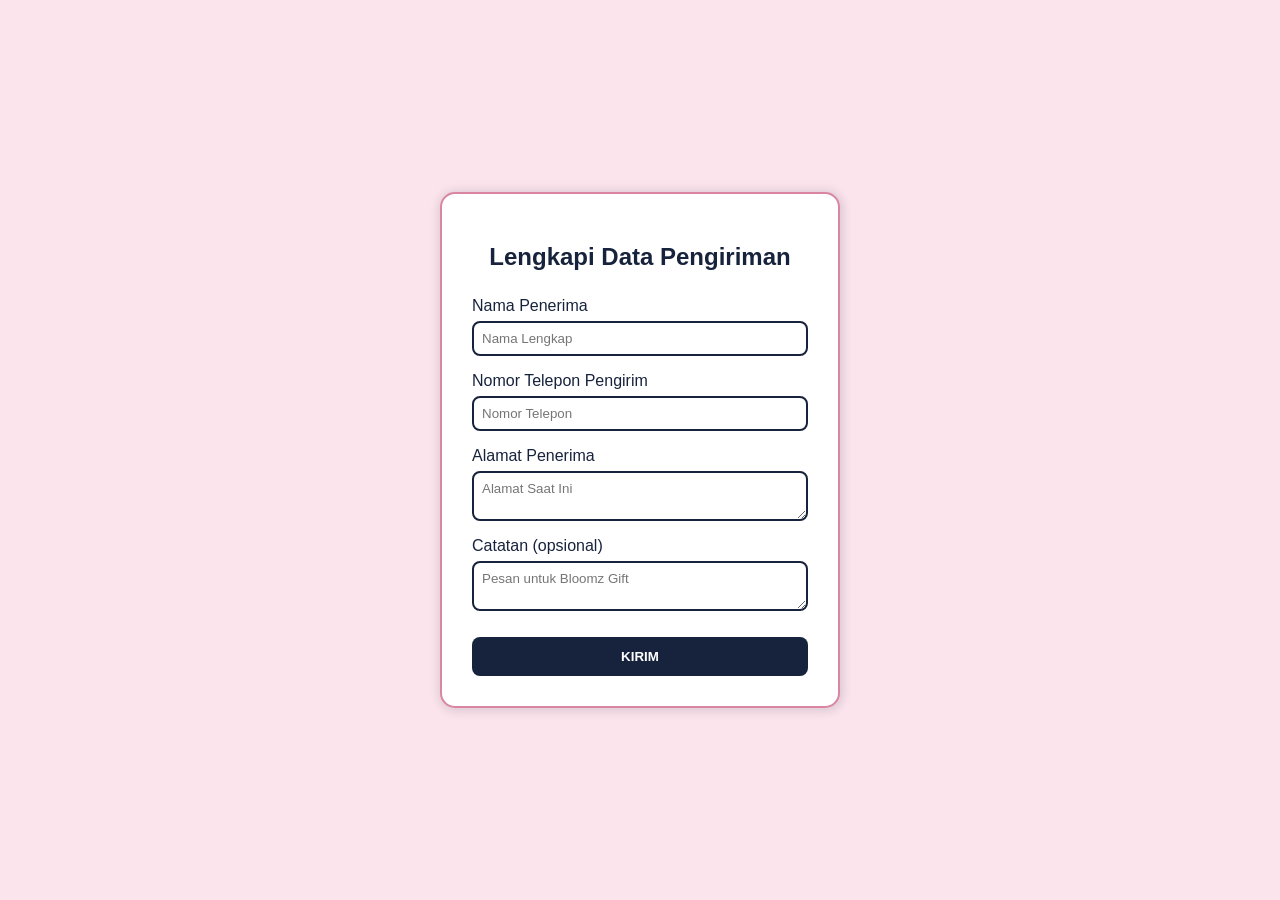
<file: html/redeem.html>
<!DOCTYPE html>
<html lang="id">

<head>
    <meta charset="UTF-8">
    <meta name="viewport" content="width=device-width, initial-scale=1.0">
    <link rel="icon" href="https://i.ibb.co.com/nNfMqxM2/Untitled350-20260828110618.png">
    <!-- css khusus halaman redeem -->
    <link rel="stylesheet" href="../css/redeem.css">
    <title>redeem - Bloomz Gift</title>
</head>

<body>
    <main>
        <!-- form isi data pengiriman setelah redeem token -->
        <form id="form-redeem">
            <h2>Lengkapi Data Pengiriman</h2>
            <!-- input nama penerima -->
            <label for="input-nama">Nama Penerima</label>
            <input type="text" id="input-nama" name="nama" placeholder="Nama Lengkap" required>

            <!-- input nomor telepon -->
            <label for="input-telepon">Nomor Telepon Pengirim</label>
            <input type="tel" id="input-telepon" name="telepon" placeholder="Nomor Telepon" required>

            <!-- input alamat penerima -->
            <label for="input-alamat">Alamat Penerima</label>
            <textarea id="input-alamat" name="alamat" placeholder="Alamat Saat Ini" required></textarea>

            <!-- catatan tambahan, boleh kosong -->
            <label for="input-catatan">Catatan (opsional)</label>
            <textarea id="input-catatan" name="catatan" placeholder="Pesan untuk Bloomz Gift"></textarea>

            <!-- tombol kirim form -->
            <button type="submit">Kirim</button>
        </form>
    </main>
    <script src="../js/redeem.js"></script>
</body>

</html>
</file>
<file: css/redeem.css>
* {
    font-family: "Google Sans", sans-serif;
    /* tambahan global, cegah masalah width serupa di elemen lain */
    box-sizing: border-box;
}

body {
    background-color: #fce4ec;
    margin: 0;
    /* teks di halaman gak bisa diblok/diselect */
    user-select: none;
}

main {
    /* tinggi penuh satu layar, form ditengahin */
    min-height: 100vh;
    display: flex;
    align-items: center;
    justify-content: center;
    padding: 20px;
}

/* kotak form redeem */
#form-redeem {
    background-color: white;
    border-radius: 15px;
    box-shadow: 1px 1px 10px 2px rgba(23, 35, 60, 0.15);
    padding: 30px;
    /* biar gak kelebaran di layar besar */
    max-width: 400px;
    width: 100%;
    /* isi form ditumpuk ke bawah */
    display: flex;
    flex-direction: column;
    gap: 6px;
    border: 2px solid #da86a2;
}

#form-redeem h2 {
    color: #17233c;
    margin-bottom: 10px;
    text-align: center;
}

#form-redeem label {
    color: #17233c;
    margin-top: 10px;
}

/* input dan textarea di form */
#form-redeem input,
#form-redeem textarea {
    width: 100%;
    border: 2px solid #17233c;
    border-radius: 8px;
    padding: 8px;
    /* biar font ikutan sama, bukan default browser */
    font-family: inherit;
}

/* warna background berubah pas fokus atau disorot mouse */
#form-redeem input:focus,
#form-redeem textarea:focus,
#form-redeem input:hover,
#form-redeem textarea:hover {
    background-color: #fff9f7;
}

/* tombol kirim */
#form-redeem button {
    margin-top: 20px;
    background-color: #17233c;
    color: white;
    border: none;
    border-radius: 8px;
    padding: 12px;
    font-weight: 600;
    cursor: pointer;
    text-transform: uppercase;
}

#form-redeem button:hover {
    background-color: #4a5a7c;
}

/* tampilan buat layar hp, di bawah 480px */
@media (max-width: 480px) {
    main {
        padding: 15px;
        /* di layar sangat pendek, form nempel atas drpd potensi terpotong kalau di-center vertikal dan kepanjangan */
        align-items: flex-start;
        padding-top: 40px;
    }

    #form-redeem {
        padding: 20px;
    }
}
</file>
